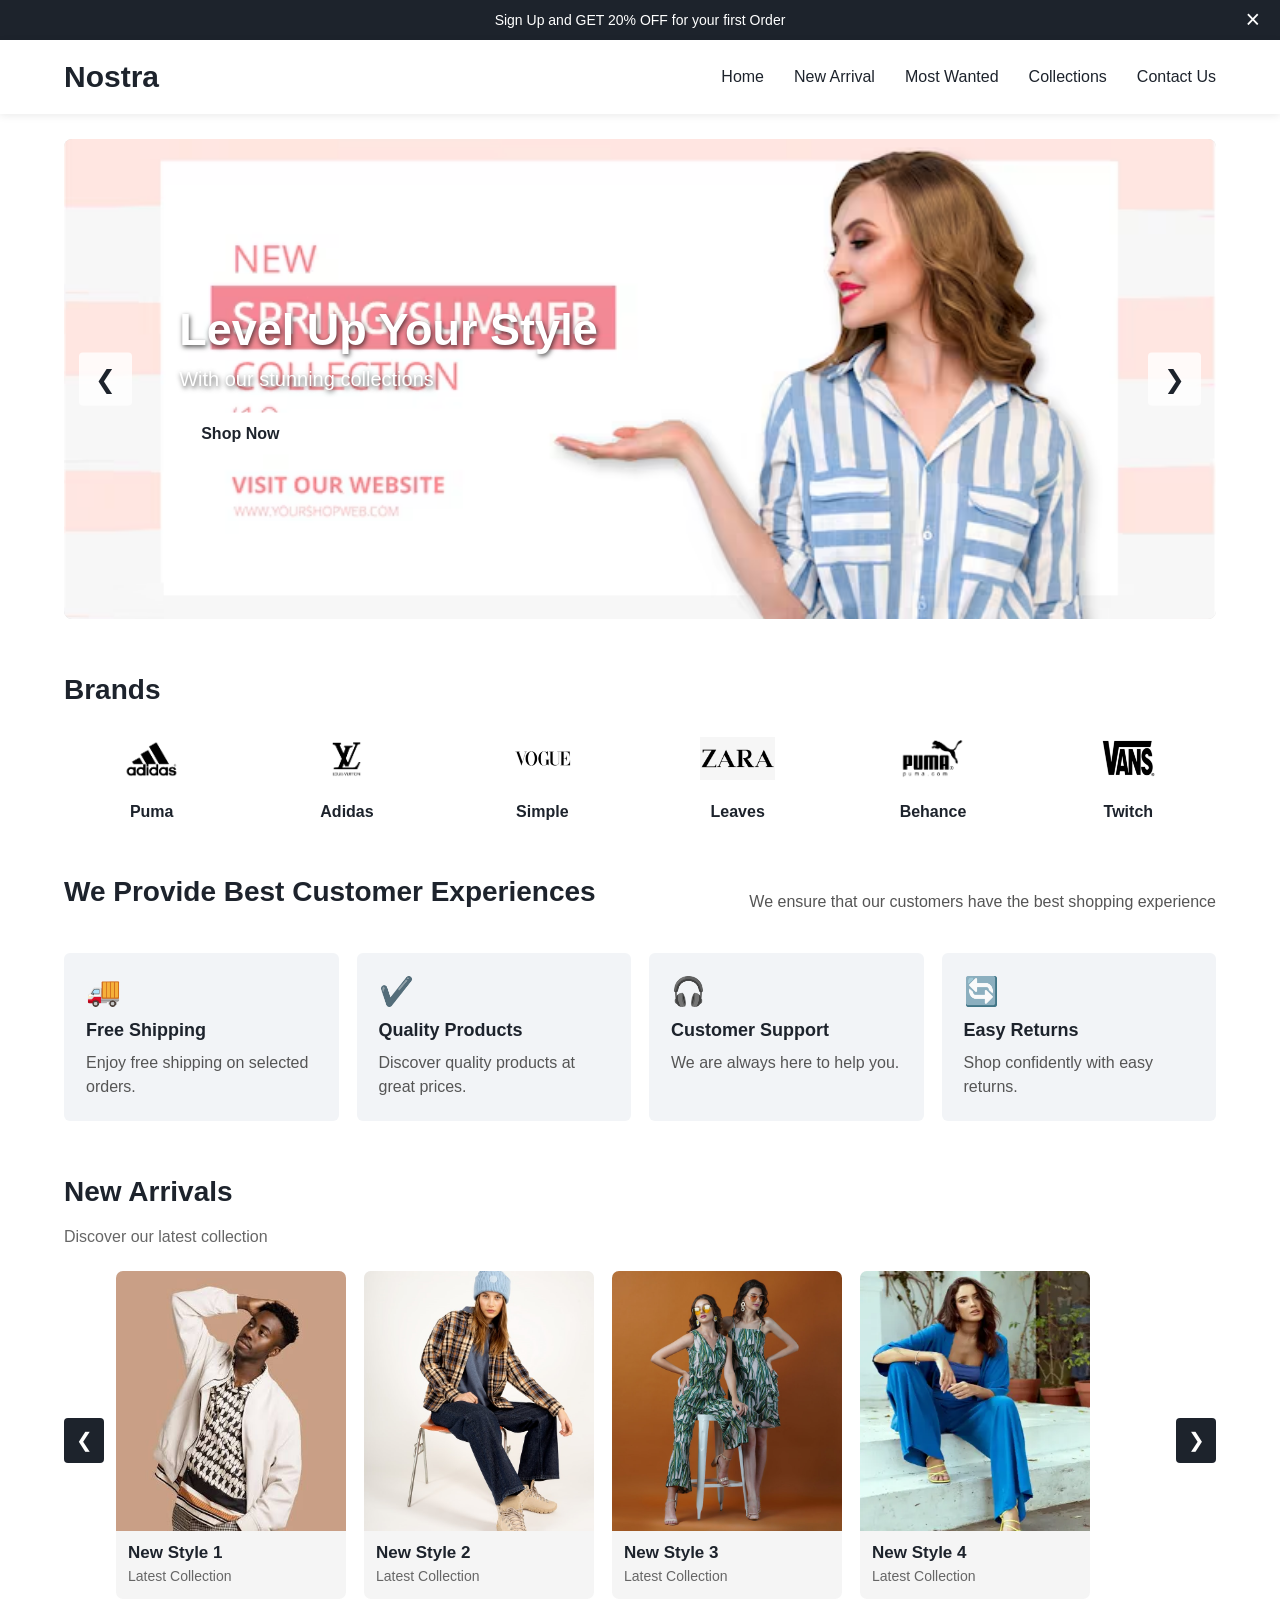
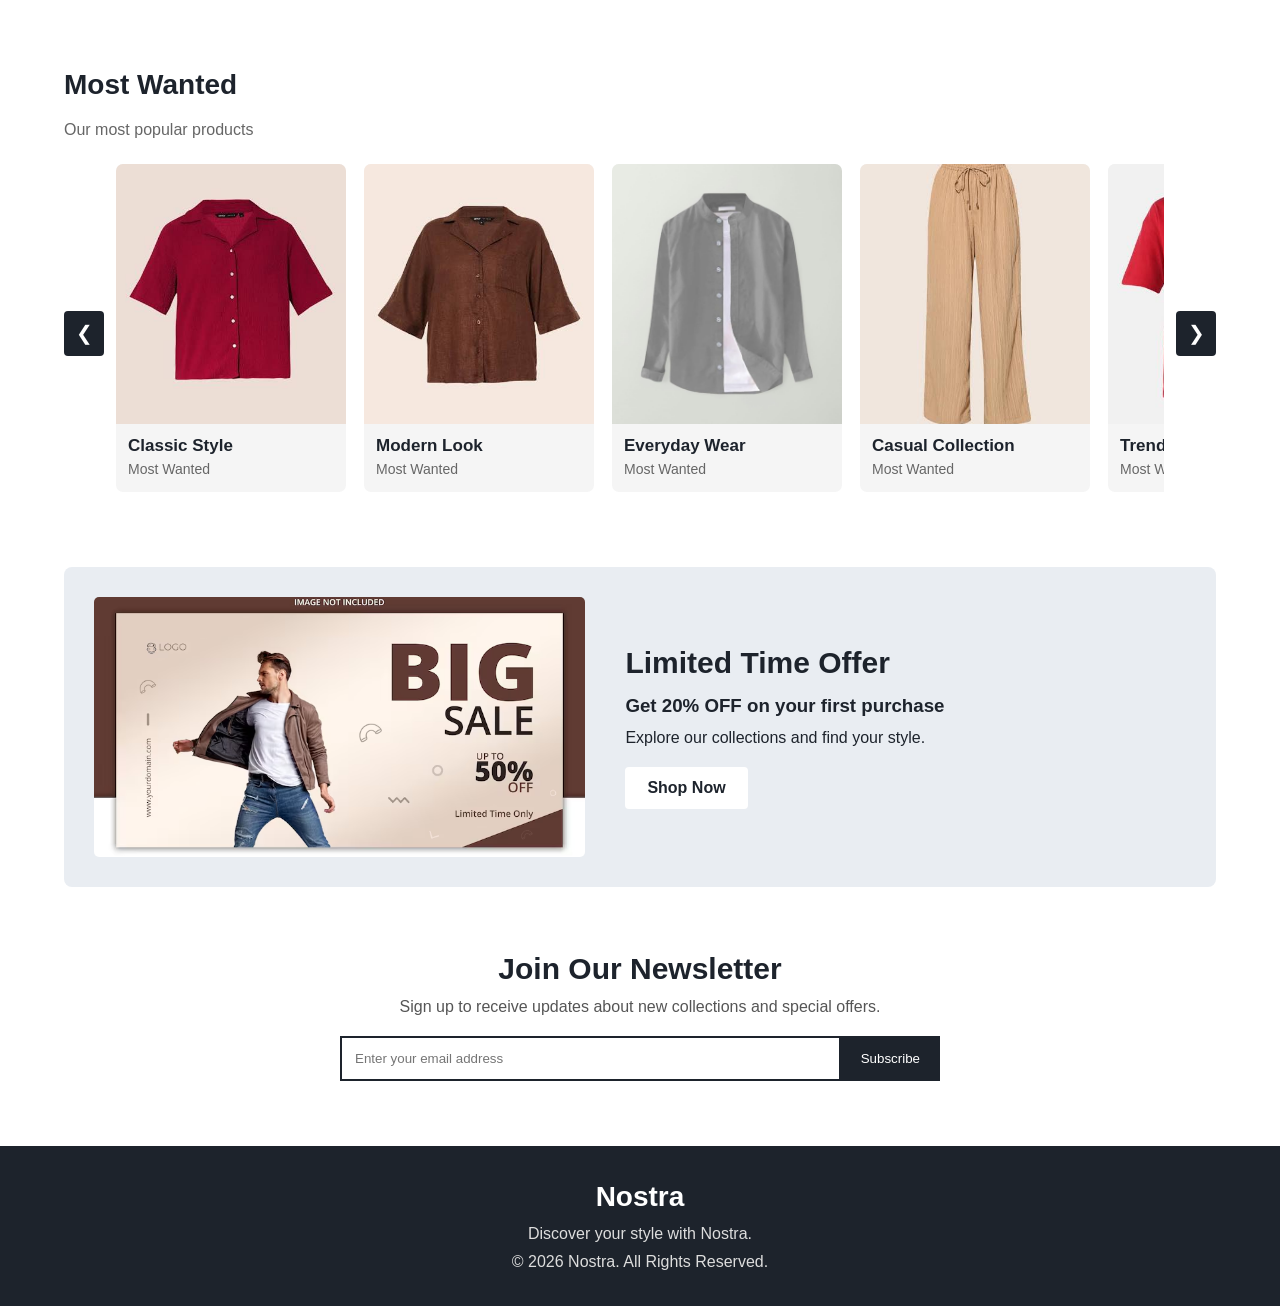
<file: index.html>
<!DOCTYPE html>
<html lang="en">
<head>
    <meta charset="UTF-8">
    <meta name="viewport" content="width=device-width, initial-scale=1.0">
    <title>Nostra - Home</title>
   <link rel="stylesheet" href="style.css">

<script src="js.js"></script>

</head>
<body>

    <div class="offer-bar">
        <p>Sign Up and GET 20% OFF for your first Order</p>
        <span class="offer-close" onclick="this.parentElement.style.display='none'">×</span>
    </div>

    <nav class="navbar">
        <h1 class="logo">Nostra</h1>

        <div class="nav-links" id="nav-links">
            <a href="index.html">Home</a>
            <a href="index.html#new-arrival">New Arrival</a>
            <a href="index.html#most-wanted">Most Wanted</a>
            <a href="collections.html">Collections</a>
            <a href="contactus.html">Contact Us</a>
        </div>

        <button class="menu-button" id="menu-button" aria-label="Open menu">☰</button>
    </nav>

    <main>
        <!-- HERO SLIDER -->
        <section class="hero">
            <div class="hero-track" id="hero-track">
                <div class="hero-slide">
                    <img src="images/hero1.jpg" alt="Nostra fashion collection">
                </div>
                <div class="hero-slide">
                    <img src="images/hero2.jpg" alt="Latest fashion collection">
                </div>
                <div class="hero-slide">
                    <img src="images/hero3.jpg" alt="Nostra new collection">
                </div>
            </div>

            <button class="hero-arrow hero-prev" id="hero-prev" aria-label="Previous image">❮</button>
            <div class="hero-content">
                <h2>Level Up Your Style</h2>
                <p>With our stunning collections</p>
                <a href="collections.html" class="shop-button">Shop Now</a>
            </div>
            <button class="hero-arrow hero-next" id="hero-next" aria-label="Next image">❯</button>
        </section>

        <!-- BRANDS -->
        <section class="brands-section">
            <h2>Brands</h2>
            <div class="brands">
                <div><img src="images/brand1.png" alt="Brand 1"><p>Puma</p></div>
                <div><img src="images/brand2.png" alt="Brand 2"><p>Adidas</p></div>
                <div><img src="images/brand3.png" alt="Brand 3"><p>Simple</p></div>
                <div><img src="images/brand4.png" alt="Brand 4"><p>Leaves</p></div>
                <div><img src="images/brand5.png" alt="Brand 5"><p>Behance</p></div>
                <div><img src="images/brand6.png" alt="Brand 6"><p>Twitch</p></div>
            </div>
        </section>

        <!-- WHY CHOOSE US -->
        <section class="service-section">
            <div class="section-heading">
                <h2>We Provide Best Customer Experiences</h2>
                <p>We ensure that our customers have the best shopping experience</p>
            </div>

            <div class="service-grid">
                <div class="service-card">
                    <h3>🚚</h3>
                    <h4>Free Shipping</h4>
                    <p>Enjoy free shipping on selected orders.</p>
                </div>
                <div class="service-card">
                    <h3>✔️</h3>
                    <h4>Quality Products</h4>
                    <p>Discover quality products at great prices.</p>
                </div>
                <div class="service-card">
                    <h3>🎧</h3>
                    <h4>Customer Support</h4>
                    <p>We are always here to help you.</p>
                </div>
                <div class="service-card">
                    <h3>🔄</h3>
                    <h4>Easy Returns</h4>
                    <p>Shop confidently with easy returns.</p>
                </div>
            </div>
        </section>

        <!-- NEW ARRIVAL -->
        <section class="product-section" id="new-arrival">
            <div class="section-title">
                <h2>New Arrivals</h2>
                <p>Discover our latest collection</p>
            </div>

            <div class="carousel">
                <button class="carousel-arrow" id="new-prev" aria-label="Previous products">❮</button>

                <div class="carousel-window" id="new-window">
                    <div class="carousel-track">
                        <div class="product-card">
                            <img src="images/new1.jpg" alt="New arrival 1">
                            <h3>New Style 1</h3>
                            <p>Latest Collection</p>
                        </div>
                        <div class="product-card">
                            <img src="images/new2.jpg" alt="New arrival 2">
                            <h3>New Style 2</h3>
                            <p>Latest Collection</p>
                        </div>
                        <div class="product-card">
                            <img src="images/new3.jpg" alt="New arrival 3">
                            <h3>New Style 3</h3>
                            <p>Latest Collection</p>
                        </div>
                        <div class="product-card">
                            <img src="images/new4.jpg" alt="New arrival 4">
                            <h3>New Style 4</h3>
                            <p>Latest Collection</p>
                        </div>
                    </div>
                </div>

                <button class="carousel-arrow" id="new-next" aria-label="Next products">❯</button>
            </div>
        </section>

        <!-- MOST WANTED -->
        <section class="product-section" id="most-wanted">
            <div class="section-title">
                <h2>Most Wanted</h2>
                <p>Our most popular products</p>
            </div>

            <div class="carousel">
                <button class="carousel-arrow" id="wanted-prev" aria-label="Previous products">❮</button>

                <div class="carousel-window" id="wanted-window">
                    <div class="carousel-track">
                        <div class="product-card">
                            <img src="images/product1.jpg" alt="Product 1">
                            <h3>Classic Style</h3>
                            <p>Most Wanted</p>
                        </div>
                        <div class="product-card">
                            <img src="images/product2.jpg" alt="Product 2">
                            <h3>Modern Look</h3>
                            <p>Most Wanted</p>
                        </div>
                        <div class="product-card">
                            <img src="images/product3.jpg" alt="Product 3">
                            <h3>Everyday Wear</h3>
                            <p>Most Wanted</p>
                        </div>
                        <div class="product-card">
                            <img src="images/product4.jpg" alt="Product 4">
                            <h3>Casual Collection</h3>
                            <p>Most Wanted</p>
                        </div>
                        <div class="product-card">
                            <img src="images/product5.jpg" alt="Product 5">
                            <h3>Trending Style</h3>
                            <p>Most Wanted</p>
                        </div>
                        <div class="product-card">
                            <img src="images/product6.jpg" alt="Product 6">
                            <h3>New Fashion</h3>
                            <p>Most Wanted</p>
                        </div>
                        <div class="product-card">
                            <img src="images/product7.jpg" alt="Product 7">
                            <h3>Street Style</h3>
                            <p>Most Wanted</p>
                        </div>
                        <div class="product-card">
                            <img src="images/product8.jpg" alt="Product 8">
                            <h3>Daily Essentials</h3>
                            <p>Most Wanted</p>
                        </div>
                    </div>
                </div>

                <button class="carousel-arrow" id="wanted-next" aria-label="Next products">❯</button>
            </div>
        </section>

        <!-- OFFER -->
        <section class="offer-section">
            <img src="images/offer.jpg" alt="Special Nostra offer">
            <div class="offer-content">
                <h2>Limited Time Offer</h2>
                <h3>Get 20% OFF on your first purchase</h3>
                <p>Explore our collections and find your style.</p>
                <a href="collections.html" class="shop-button">Shop Now</a>
            </div>
        </section>

        <!-- NEWSLETTER -->
        <section class="newsletter">
            <h2>Join Our Newsletter</h2>
            <p>Sign up to receive updates about new collections and special offers.</p>
            <form id="newsletter-form">
                <input type="email" placeholder="Enter your email address" required>
                <button type="submit">Subscribe</button>
            </form>
        </section>
    </main>

    <footer class="footer">
        <h2>Nostra</h2>
        <p>Discover your style with Nostra.</p>
        <p>© 2026 Nostra. All Rights Reserved.</p>
    </footer>
<script src="./js.js"></script>

</body>
</html>
</file>
<file: style.css>
* {
    margin: 0;
    padding: 0;
    box-sizing: border-box;
}

html {
    scroll-behavior: smooth;
}

body {
    font-family: Arial, sans-serif;
    color: #1d232c;
    background-color: #fff;
}

a {
    text-decoration: none;
    color: inherit;
}

/* TOP OFFER BAR */
.offer-bar {
    background-color: #1d232c;
    color: white;
    text-align: center;
    padding: 12px 35px;
    position: relative;
    font-size: 14px;
}

.offer-close {
    position: absolute;
    right: 20px;
    top: 5px;
    font-size: 25px;
    cursor: pointer;
}

/* NAVBAR */
.navbar {
    display: flex;
    justify-content: space-between;
    align-items: center;
    padding: 20px 5%;
    background-color: white;
    position: sticky;
    top: 0;
    z-index: 100;
    box-shadow: 0 2px 8px rgba(0, 0, 0, 0.08);
}

.logo {
    font-size: 30px;
    font-weight: bold;
}

.nav-links {
    display: flex;
    align-items: center;
    gap: 30px;
}

.nav-links a {
    font-size: 16px;
    transition: color 0.3s;
}

.nav-links a:hover {
    color: #777;
}

.menu-button {
    display: none;
    background: none;
    border: none;
    font-size: 27px;
    cursor: pointer;
}

/* HERO SLIDER */
.hero {
    width: 90%;
    height: 480px;
    margin: 25px auto;
    position: relative;
    overflow: hidden;
    border-radius: 8px;
    background-color: #ddd;
}

.hero-track {
    display: flex;
    width: 100%;
    height: 100%;
    transition: transform 0.7s ease-in-out;
}

.hero-slide {
    flex: 0 0 100%;
    min-width: 100%;
    height: 100%;
}

.hero-slide img {
    width: 100%;
    height: 100%;
    object-fit: cover;
    display: block;
}

.hero-content {
    position: absolute;
    z-index: 2;
    top: 50%;
    left: 10%;
    transform: translateY(-50%);
    color: white;
    text-shadow: 1px 2px 5px rgba(0, 0, 0, 0.7);
}

.hero-content h2 {
    font-size: 45px;
    margin-bottom: 12px;
}

.hero-content p {
    font-size: 20px;
    margin-bottom: 22px;
}

.shop-button {
    display: inline-block;
    background-color: white;
    color: #1d232c;
    padding: 12px 22px;
    border-radius: 4px;
    font-weight: bold;
    text-shadow: none;
    transition: 0.3s;
}

.shop-button:hover {
    background-color: #1d232c;
    color: white;
}

.hero-arrow {
    position: absolute;
    top: 50%;
    transform: translateY(-50%);
    z-index: 3;
    border: none;
    background: rgba(255, 255, 255, 0.8);
    color: #1d232c;
    font-size: 25px;
    padding: 12px 16px;
    cursor: pointer;
    border-radius: 4px;
}

.hero-prev {
    left: 15px;
}

.hero-next {
    right: 15px;
}

/* SECTION HEADINGS */
.brands-section,
.service-section,
.product-section {
    width: 90%;
    margin: 55px auto;
}

.brands-section h2,
.section-title h2,
.section-heading h2 {
    font-size: 28px;
    margin-bottom: 20px;
}

.brands {
    display: grid;
    grid-template-columns: repeat(6, 1fr);
    gap: 20px;
    text-align: center;
    align-items: center;
}

.brands img {
    width: 75px;
    height: 65px;
    object-fit: contain;
    margin-bottom: 8px;
}

.brands p {
    font-weight: bold;
}

/* CUSTOMER SERVICE */
.section-heading {
    display: flex;
    justify-content: space-between;
    align-items: center;
    gap: 20px;
    margin-bottom: 25px;
}

.section-heading p {
    color: #555;
}

.service-grid {
    display: grid;
    grid-template-columns: repeat(4, 1fr);
    gap: 18px;
}

.service-card {
    background-color: #f2f4f7;
    padding: 22px;
    border-radius: 6px;
    transition: transform 0.3s;
}

.service-card:hover {
    transform: translateY(-5px);
}

.service-card h3 {
    font-size: 28px;
    margin-bottom: 12px;
}

.service-card h4 {
    margin-bottom: 10px;
    font-size: 18px;
}

.service-card p {
    color: #555;
    line-height: 1.5;
}

/* PRODUCT SECTIONS */
.section-title {
    margin-bottom: 20px;
}

.section-title p {
    color: #666;
}

.carousel {
    display: flex;
    align-items: center;
    gap: 12px;
    width: 100%;
}

.carousel-window {
    flex: 1;
    min-width: 0;
    overflow-x: auto;
    scroll-behavior: smooth;
    scrollbar-width: none;
}

.carousel-window::-webkit-scrollbar {
    display: none;
}

.carousel-track {
    display: flex;
    width: max-content;
    gap: 18px;
    padding: 5px 0 15px;
}

.product-card {
    flex: 0 0 230px;
    width: 230px;
    background-color: #f5f5f5;
    border-radius: 7px;
    overflow: hidden;
    transition: transform 0.3s;
}

.product-card:hover {
    transform: translateY(-5px);
}

.product-card img {
    width: 100%;
    height: 260px;
    object-fit: cover;
    display: block;
}

.product-card h3 {
    padding: 12px 12px 5px;
    font-size: 17px;
}

.product-card p {
    padding: 0 12px 15px;
    color: #666;
    font-size: 14px;
}

.carousel-arrow {
    flex-shrink: 0;
    border: none;
    background-color: #1d232c;
    color: white;
    font-size: 20px;
    width: 40px;
    height: 45px;
    border-radius: 4px;
    cursor: pointer;
    transition: 0.3s;
}

.carousel-arrow:hover {
    background-color: #555;
}

/* OFFER BANNER */
.offer-section {
    width: 90%;
    margin: 60px auto;
    background-color: #e9edf2;
    display: flex;
    align-items: center;
    gap: 40px;
    padding: 30px;
    border-radius: 8px;
}

.offer-section img {
    width: 45%;
    height: 260px;
    object-fit: cover;
    border-radius: 5px;
}

.offer-content h2 {
    font-size: 30px;
    margin-bottom: 15px;
}

.offer-content h3 {
    margin-bottom: 12px;
}

.offer-content p {
    margin-bottom: 20px;
}

/* NEWSLETTER */
.newsletter {
    width: 90%;
    margin: 65px auto;
    text-align: center;
}

.newsletter h2 {
    font-size: 30px;
    margin-bottom: 12px;
}

.newsletter p {
    margin-bottom: 20px;
    color: #555;
}

.newsletter form {
    display: flex;
    justify-content: center;
    max-width: 600px;
    margin: auto;
}

.newsletter input {
    flex: 1;
    min-width: 0;
    padding: 13px;
    border: 2px solid #1d232c;
    outline: none;
}

.newsletter button {
    padding: 13px 20px;
    background-color: #1d232c;
    color: white;
    border: none;
    cursor: pointer;
}

/* FOOTER */
.footer {
    background-color: #1d232c;
    color: white;
    padding: 35px 5%;
    text-align: center;
}

.footer h2 {
    font-size: 28px;
    margin-bottom: 12px;
}

.footer p {
    margin-top: 10px;
    color: #ddd;
}

/* COLLECTIONS PAGE */
.page-heading {
    text-align: center;
    padding: 40px 15px 20px;
}

.page-heading h1 {
    font-size: 35px;
    margin-bottom: 10px;
}

.collections-layout {
    width: 90%;
    margin: 25px auto 60px;
    display: grid;
    grid-template-columns: 220px 1fr;
    gap: 35px;
}

.filter-panel {
    border-right: 2px solid #1d232c;
    padding-right: 25px;
}

.filter-panel h2 {
    margin-bottom: 20px;
}

.filter-group {
    margin-bottom: 25px;
}

.filter-group h3 {
    margin-bottom: 12px;
}

.filter-group label {
    display: block;
    margin: 12px 0;
    cursor: pointer;
}

.collection-content {
    min-width: 0;
}

.search-box {
    width: 100%;
    padding: 13px;
    border: 2px solid #1d232c;
    border-radius: 5px;
    margin-bottom: 25px;
    font-size: 15px;
}

.collection-grid {
    display: grid;
    grid-template-columns: repeat(3, minmax(0, 1fr));
    gap: 22px;
}

.collection-grid .product-card {
    width: 100%;
    min-width: 0;
}

.collection-grid .product-card img {
    height: 230px;
}

/* CONTACT PAGE */
.contact-container {
    width: 90%;
    max-width: 750px;
    margin: 35px auto 65px;
    padding: 35px;
    background-color: #1d232c;
    color: white;
    border-radius: 8px;
}

.contact-container h1 {
    margin-bottom: 12px;
}

.contact-container p {
    margin-bottom: 25px;
    color: #ddd;
}

.contact-form label {
    display: block;
    margin: 15px 0 8px;
}

.contact-form input,
.contact-form textarea {
    width: 100%;
    padding: 13px;
    border: none;
    border-radius: 4px;
    font-size: 15px;
}

.contact-form textarea {
    min-height: 130px;
    resize: vertical;
}

.contact-form button {
    margin-top: 20px;
    padding: 13px 25px;
    background-color: white;
    color: #1d232c;
    border: none;
    border-radius: 4px;
    font-weight: bold;
    cursor: pointer;
}

/* RESPONSIVE DESIGN */
@media (max-width: 900px) {
    .nav-links {
        gap: 16px;
    }

    .service-grid {
        grid-template-columns: repeat(2, 1fr);
    }

    .brands {
        grid-template-columns: repeat(3, 1fr);
    }

    .collection-grid {
        grid-template-columns: repeat(2, minmax(0, 1fr));
    }

    .hero {
        height: 380px;
    }
}

@media (max-width: 650px) {
    .navbar {
        padding: 15px 5%;
    }

    .menu-button {
        display: block;
    }

    .nav-links {
        display: none;
        position: absolute;
        top: 100%;
        left: 0;
        width: 100%;
        background-color: white;
        flex-direction: column;
        align-items: flex-start;
        gap: 0;
        padding: 10px 5% 20px;
        box-shadow: 0 5px 8px rgba(0, 0, 0, 0.1);
    }

    .nav-links.active {
        display: flex;
    }

    .nav-links a {
        width: 100%;
        padding: 12px 0;
    }

    .hero {
        width: 94%;
        height: 300px;
    }

    .hero-content {
        left: 8%;
    }

    .hero-content h2 {
        font-size: 28px;
    }

    .hero-content p {
        font-size: 15px;
    }

    .hero-arrow {
        font-size: 17px;
        padding: 9px 11px;
    }

    .brands-section,
    .service-section,
    .product-section {
        width: 94%;
        margin: 40px auto;
    }

    .brands {
        grid-template-columns: repeat(3, 1fr);
        gap: 15px;
    }

    .brands img {
        width: 55px;
        height: 50px;
    }

    .section-heading {
        display: block;
    }

    .section-heading p {
        margin-top: 8px;
    }

    .service-grid {
        grid-template-columns: repeat(2, 1fr);
        gap: 10px;
    }

    .service-card {
        padding: 15px;
    }

    .carousel {
        gap: 6px;
    }

    .carousel-arrow {
        width: 30px;
        height: 38px;
        font-size: 15px;
    }

    .product-card {
        flex-basis: 190px;
        width: 190px;
    }

    .product-card img {
        height: 220px;
    }

    .offer-section {
        width: 94%;
        flex-direction: column;
        padding: 18px;
        gap: 20px;
    }

    .offer-section img {
        width: 100%;
        height: 200px;
    }

    .offer-content h2 {
        font-size: 24px;
    }

    .newsletter form {
        flex-direction: column;
        gap: 10px;
    }

    .newsletter button {
        width: 100%;
    }

    .collections-layout {
        grid-template-columns: 1fr;
    }

    .filter-panel {
        border-right: none;
        border-bottom: 2px solid #1d232c;
        padding: 0 0 15px;
    }

    .collection-grid {
        grid-template-columns: repeat(2, minmax(0, 1fr));
        gap: 12px;
    }

    .collection-grid .product-card img {
        height: 170px;
    }

    .contact-container {
        padding: 22px;
    }
}

@media (max-width: 380px) {
    .collection-grid {
        grid-template-columns: 1fr;
    }
}
</file>
